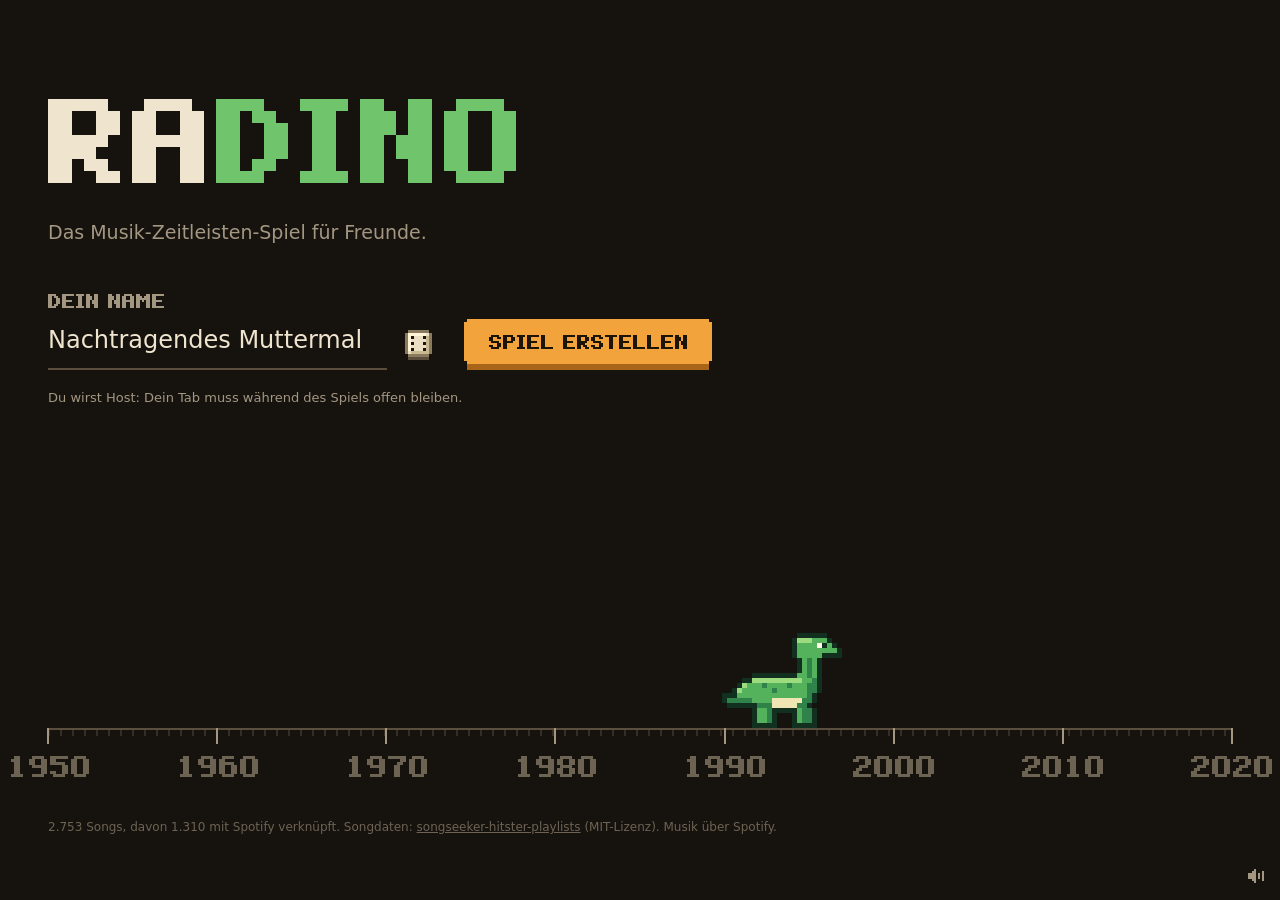
<file: index.html>
<!doctype html>
<html lang="de">
  <head>
    <meta charset="utf-8" />
    <meta name="robots" content="noindex, nofollow" />
    <meta name="viewport" content="width=device-width, initial-scale=1" />
    <meta
      http-equiv="Content-Security-Policy"
      content="default-src 'self'; script-src 'self' https://sdk.scdn.co; frame-src https://sdk.scdn.co; connect-src 'self' https://accounts.spotify.com https://api.spotify.com wss://broker.hivemq.com:8884 wss://broker.emqx.io:8084; img-src 'self' data: https://i.scdn.co; style-src 'self'; media-src 'self'; object-src 'none'; base-uri 'none'; form-action 'none'"
    />
    <meta name="referrer" content="no-referrer" />
    <title>RaDino</title>
    <link rel="stylesheet" href="src/ui/ui.css" />
    <script type="module" src="src/main.js"></script>
  </head>
  <body>
    <div id="app"><p class="boot">RaDino wird geladen …</p></div>
    <noscript>RaDino braucht JavaScript.</noscript>
  </body>
</html>
</file>
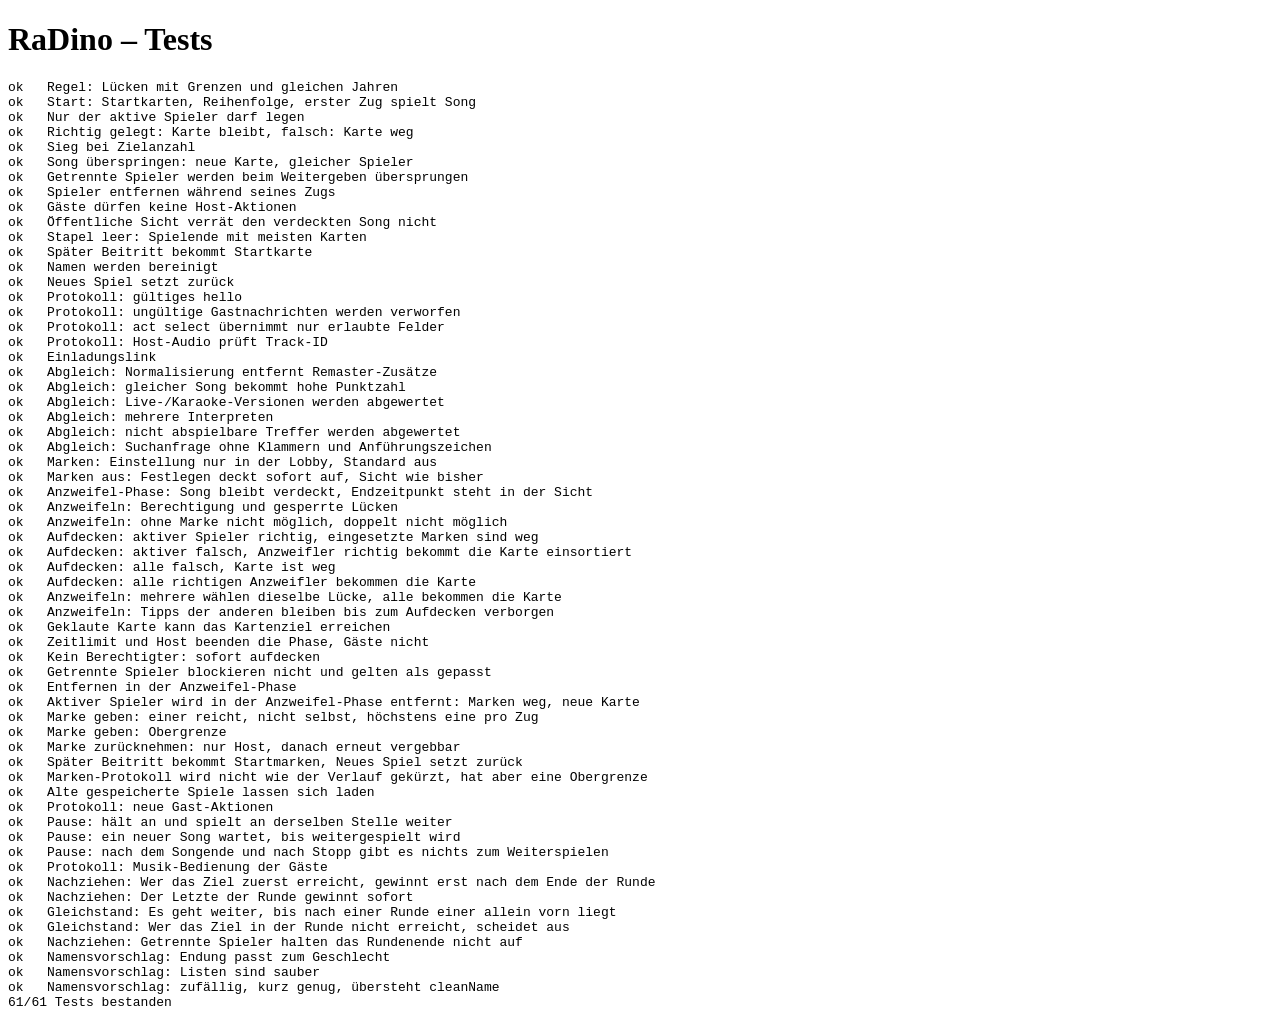
<file: tests/index.html>
<!doctype html>
<html lang="de">
  <head>
    <meta charset="utf-8" />
    <meta name="robots" content="noindex, nofollow" />
    <title>RaDino – Tests</title>
    <meta http-equiv="Content-Security-Policy" content="default-src 'self'; style-src 'self'; script-src 'self'" />
    <script type="module" src="run-browser.js"></script>
  </head>
  <body>
    <h1>RaDino – Tests</h1>
    <pre id="out">läuft …</pre>
  </body>
</html>
</file>
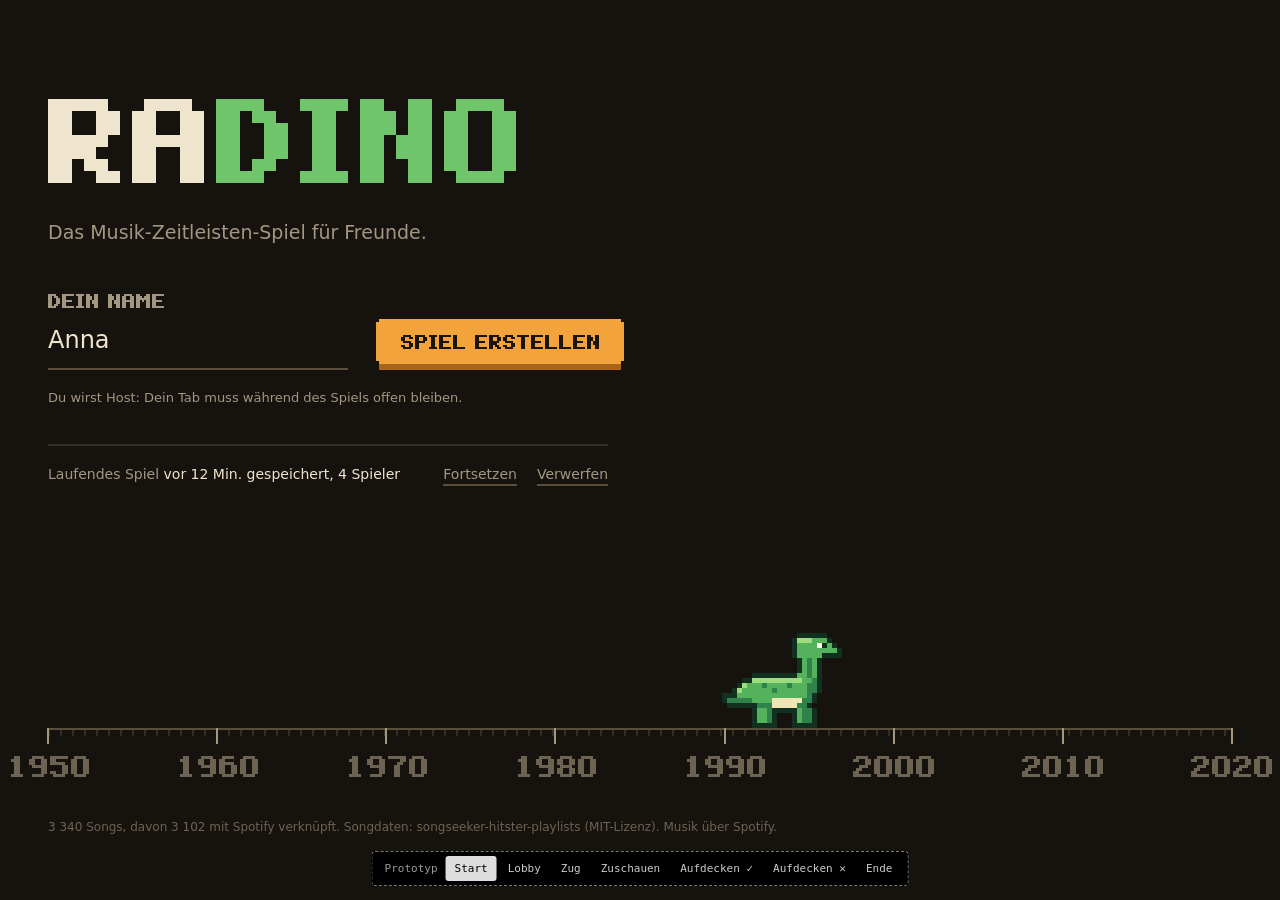
<file: design/prototyp/index.html>
<!doctype html>
<html lang="de">
  <head>
    <meta charset="utf-8" />
    <meta name="robots" content="noindex, nofollow" />
    <meta name="viewport" content="width=device-width, initial-scale=1" />
    <title>RaDino – Designprototyp</title>
    <link rel="stylesheet" href="stil.css" />
    <script type="module" src="prototyp.js"></script>
  </head>
  <body>
    <div id="app"></div>
    <nav id="proto" aria-label="Prototyp-Steuerung"></nav>
  </body>
</html>
</file>
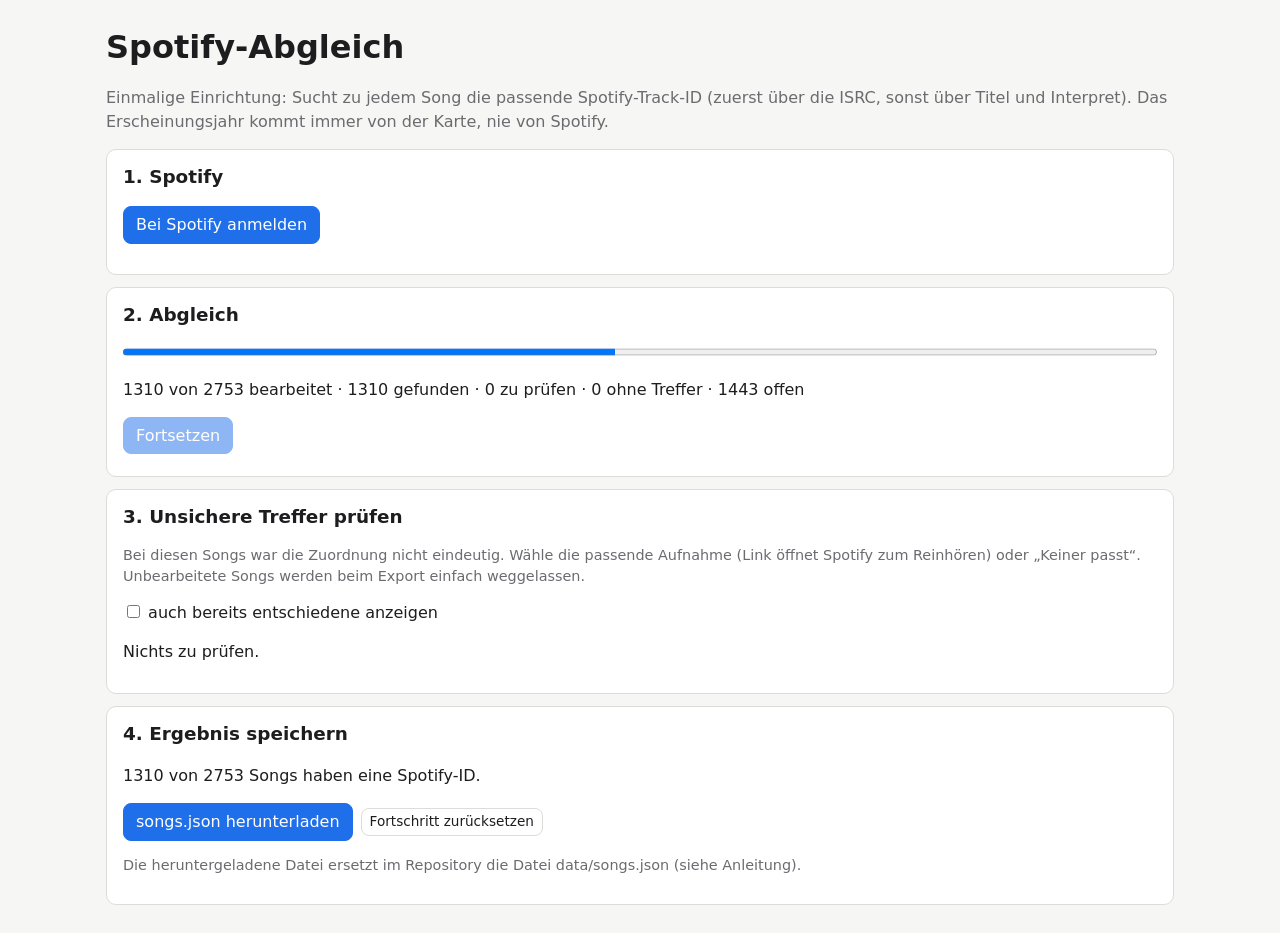
<file: tools/abgleich.html>
<!doctype html>
<html lang="de">
  <head>
    <meta charset="utf-8" />
    <meta name="robots" content="noindex, nofollow" />
    <meta name="viewport" content="width=device-width, initial-scale=1" />
    <meta
      http-equiv="Content-Security-Policy"
      content="default-src 'self'; script-src 'self'; connect-src 'self' https://accounts.spotify.com https://api.spotify.com; img-src 'self' data: https://i.scdn.co; style-src 'self'; object-src 'none'; base-uri 'none'; form-action 'none'"
    />
    <meta name="referrer" content="no-referrer" />
    <title>RaDino – Spotify-Abgleich</title>
    <link rel="stylesheet" href="werkzeug.css" />
    <link rel="stylesheet" href="abgleich.css" />
    <script type="module" src="abgleich.js"></script>
  </head>
  <body>
    <main class="page wide">
      <h1>Spotify-Abgleich</h1>
      <p class="sub">
        Einmalige Einrichtung: Sucht zu jedem Song die passende Spotify-Track-ID (zuerst über die ISRC, sonst über
        Titel und Interpret). Das Erscheinungsjahr kommt immer von der Karte, nie von Spotify.
      </p>
      <section class="box" id="login"><p class="muted" id="loading">Lade Songliste …</p></section>
      <section class="box" id="run"></section>
      <section class="box" id="review"></section>
      <section class="box" id="export"></section>
    </main>
  </body>
</html>
</file>
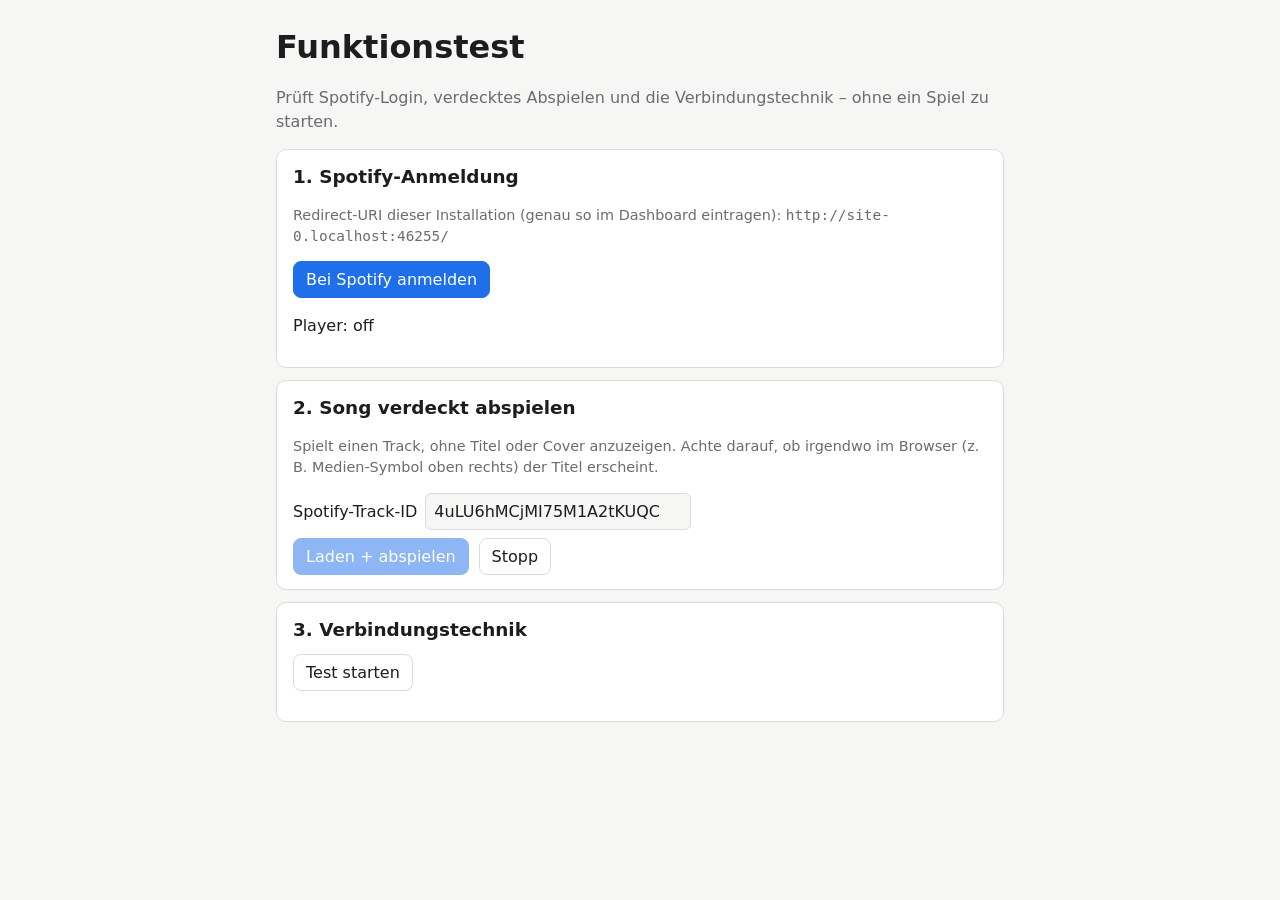
<file: tools/test.html>
<!doctype html>
<html lang="de">
  <head>
    <meta charset="utf-8" />
    <meta name="robots" content="noindex, nofollow" />
    <meta name="viewport" content="width=device-width, initial-scale=1" />
    <meta
      http-equiv="Content-Security-Policy"
      content="default-src 'self'; script-src 'self' https://sdk.scdn.co; frame-src https://sdk.scdn.co; connect-src 'self' https://accounts.spotify.com https://api.spotify.com wss://broker.hivemq.com:8884 wss://broker.emqx.io:8084; img-src 'self' data:; style-src 'self'; object-src 'none'; base-uri 'none'; form-action 'none'"
    />
    <meta name="referrer" content="no-referrer" />
    <title>RaDino – Funktionstest</title>
    <link rel="stylesheet" href="werkzeug.css" />
    <script type="module" src="test.js"></script>
  </head>
  <body>
    <main class="page">
      <h1>Funktionstest</h1>
      <p class="sub">Prüft Spotify-Login, verdecktes Abspielen und die Verbindungstechnik – ohne ein Spiel zu starten.</p>
      <section class="box" id="spotify"></section>
      <section class="box" id="play"></section>
      <section class="box" id="net"></section>
    </main>
  </body>
</html>
</file>
<file: src/ui/ui.css>
/* Oberfläche von RaDino.
   Idee: Die Zeitleiste ist eine Radioskala, an der die Songs als Karten hängen.
   Jahreszahlen, Überschriften und das Maskottchen sind Pixelgrafik (pixel.js),
   Fließtext bleibt eine ruhige Systemschrift, damit Songtitel gut lesbar sind.
   Keine externen Schriften oder Bilder (siehe Content-Security-Policy in index.html). */

:root {
  --grund: #16120e;
  --flaeche: #1e1913;
  --flaeche-2: #28211a;
  --linie: #362e24;
  --linie-stark: #5b4e3d;
  --schrift: #efe5cf;
  --leise: #a39782;
  --ganz-leise: #6d6353;
  --zahl: #f5e8c4;
  --leucht: #f2a33c;
  --leucht-hell: #f7b65c;
  --leucht-dunkel: #a8651a;
  --leucht-tinte: #1c1407;
  --gut: #6fc46c;
  --gut-dunkel: #2f8249;
  --falsch: #ea6650;
  --papier: #eadfc4;
  --tinte: #1d150b;
  --tinte-leise: #6b5c45;

  --f-text: 'Avenir Next', 'Segoe UI', system-ui, -apple-system, sans-serif;
  --weich: cubic-bezier(0.3, 0.7, 0.2, 1);
  /* Abgestufte Ecken für Karten (zwei Stufen zu je 3 Pixeln) */
  --ecken: polygon(
    6px 0, calc(100% - 6px) 0, calc(100% - 6px) 3px, calc(100% - 3px) 3px, calc(100% - 3px) 6px, 100% 6px,
    100% calc(100% - 6px), calc(100% - 3px) calc(100% - 6px), calc(100% - 3px) calc(100% - 3px), calc(100% - 6px) calc(100% - 3px), calc(100% - 6px) 100%,
    6px 100%, 6px calc(100% - 3px), 3px calc(100% - 3px), 3px calc(100% - 6px), 0 calc(100% - 6px),
    0 6px, 3px 6px, 3px 3px, 6px 3px
  );
  color-scheme: dark;
}

* { box-sizing: border-box; }
html { background: var(--grund); }
body {
  margin: 0;
  min-width: 1040px;
  color: var(--schrift);
  font: 15px/1.5 var(--f-text);
  -webkit-font-smoothing: antialiased;
}
button, input { font: inherit; color: inherit; }
h1, h2, p, ol, ul { margin: 0; padding: 0; font: inherit; }
ol, ul { list-style: none; }
:focus-visible { outline: 2px solid var(--schrift); outline-offset: 4px; }

/* ── Pixelgrafik ───────────────────────────────────────────────────────────── */

.px, .sprite, .symbol {
  display: block;
  flex: none;
  width: calc(var(--p, 2px) * var(--cols));
  height: calc(var(--p, 2px) * var(--rows));
  shape-rendering: crispEdges;
}
.px, .symbol { fill: currentColor; }
.pz { display: flex; flex-wrap: wrap; align-items: flex-end; gap: calc(var(--p, 2px) * 3) calc(var(--p, 2px) * 4); }

/* ── Bausteine ─────────────────────────────────────────────────────────────── */

/* Kanten mit Stufe: vier Schatten ergeben eine Fläche mit ausgesparten Ecken. */
.knopf {
  --rand: var(--linie-stark);
  --s: 2px;
  appearance: none;
  border: 0;
  margin: var(--s);
  padding: 8px 14px;
  background: var(--grund);
  font-weight: 500;
  cursor: pointer;
  box-shadow: calc(var(--s) * -1) 0 0 var(--rand), var(--s) 0 0 var(--rand), 0 calc(var(--s) * -1) 0 var(--rand), 0 var(--s) 0 var(--rand);
}
.knopf:hover:not(:disabled) { --rand: var(--schrift); }
.knopf:disabled { opacity: 0.35; cursor: default; }
.knopf.haupt {
  --rand: var(--leucht);
  --p: 2px;
  background: var(--leucht);
  color: var(--leucht-tinte);
  padding: 13px 22px 12px;
  margin: 3px 3px 9px;
  box-shadow: -3px 0 0 var(--rand), 3px 0 0 var(--rand), 0 -3px 0 var(--rand), 0 3px 0 var(--rand), 0 9px 0 var(--leucht-dunkel);
  transition: transform 0.06s steps(2), box-shadow 0.06s steps(2);
}
.knopf.haupt:hover:not(:disabled) { --rand: var(--leucht-hell); background: var(--leucht-hell); }
.knopf.haupt:active:not(:disabled) {
  transform: translateY(4px);
  box-shadow: -3px 0 0 var(--rand), 3px 0 0 var(--rand), 0 -3px 0 var(--rand), 0 3px 0 var(--rand), 0 5px 0 var(--leucht-dunkel);
}

.textknopf {
  background: none;
  border: 0;
  padding: 0;
  color: var(--leise);
  cursor: pointer;
  text-decoration: underline;
  text-decoration-color: var(--linie-stark);
  text-decoration-thickness: 2px;
  text-underline-offset: 5px;
}
.textknopf:hover { color: var(--schrift); text-decoration-color: var(--schrift); }

.etikett { display: block; --p: 2px; color: var(--leise); }
.leise { color: var(--leise); }

.wortmarke { display: inline-flex; align-items: flex-end; gap: var(--p); --p: 3px; }
.wortmarke .ra { color: var(--schrift); }
.wortmarke .dn { color: var(--gut); }
.lockup { display: inline-flex; align-items: flex-end; gap: 12px; }
.lockup .dino { --p: 2px; }

.punkt-status { display: inline-flex; align-items: center; gap: 9px; font-size: 13px; color: var(--leise); }
.punkt-status::before { content: ''; width: 6px; height: 6px; background: var(--gut); }
.punkt-status.aus::before { background: var(--ganz-leise); }
.punkt-status.warn::before { background: var(--leucht); }
.punkt-status.fehler::before { background: var(--falsch); }
.punkt-status.fehler { color: var(--falsch); }

/* ── Seitenrahmen ──────────────────────────────────────────────────────────── */

.seite { max-width: 1320px; margin: 0 auto; padding: 0 48px 96px; }
/* Im Spiel wächst die Seite mit der längsten Zeitleiste (ui.js setzt die Breite). */
.seite.spiel { transition: max-width 0.5s var(--weich); }
.boot { padding: 48px; color: var(--leise); }
[hidden] { display: none !important; }
.kopf {
  display: flex;
  align-items: center;
  gap: 28px;
  height: 64px;
  border-bottom: 2px solid var(--linie);
}
.kopf .lockup { margin-right: auto; }
.kopf .lage { font-size: 13px; color: var(--leise); white-space: pre; }
.kopf .lage.hell { color: var(--leucht); } /* Kartenziel erreicht: letzte Runde oder Gleichstand */

/* ── Start ─────────────────────────────────────────────────────────────────── */

.start { min-height: 100vh; display: flex; flex-direction: column; padding-bottom: 64px; }
/* So breit, dass auch der längste Namensvorschlag (namen.js) ganz ins Feld passt */
.start-inhalt { margin-top: 11vh; max-width: 664px; }
.start .wortmarke { --p: 12px; }
.start .unterzeile { margin-top: 28px; font-size: 19px; color: var(--leise); }
.start-form { margin-top: 48px; display: flex; align-items: flex-end; gap: 28px; }
.feld { display: flex; flex-direction: column; gap: 10px; flex: 1; }
.feld input {
  background: transparent;
  border: 0;
  border-bottom: 2px solid var(--linie-stark);
  padding: 4px 0 10px;
  font-size: 24px;
  font-weight: 500;
  border-radius: 0;
}
.feld input::placeholder { color: var(--ganz-leise); }
/* Name und Würfel für einen neuen Vorschlag */
.name-zeile { display: flex; align-items: flex-end; gap: 14px; }
.name-zeile input { flex: 1; min-width: 0; }
.wuerfel-knopf { appearance: none; border: 0; background: none; padding: 4px; margin: 0 0 6px; cursor: pointer; --p: 3px; }
.wuerfel-knopf .wuerfel { transition: translate 0.08s steps(2); }
.wuerfel-knopf:hover .wuerfel { translate: 0 -3px; }
.wuerfel-knopf:active .wuerfel { translate: 0 0; }
/* gewürfelt: ein Hüpfer mit Vierteldrehungen, in ganzen Pixelschritten */
.wuerfel-knopf.rollt .wuerfel { animation: rollen 0.36s steps(1); }
@keyframes rollen {
  0% { rotate: 0deg; translate: 0 0; }
  20% { rotate: 90deg; translate: 0 -9px; }
  45% { rotate: 180deg; translate: 0 -12px; }
  70% { rotate: 270deg; translate: 0 -6px; }
  100% { rotate: 360deg; translate: 0 0; }
}
.feld input:focus { outline: none; border-bottom-color: var(--schrift); }
.start .hinweis { margin-top: 18px; font-size: 13px; color: var(--leise); }
.gespeichert {
  margin-top: 36px;
  padding-top: 18px;
  border-top: 2px solid var(--linie);
  display: flex;
  align-items: baseline;
  gap: 20px;
  font-size: 14px;
}
.gespeichert p { margin-right: auto; }

.dekoskala { position: relative; margin-top: auto; height: 178px; }
.dekoskala .strich-linie { position: absolute; left: 0; right: 0; top: 108px; height: 2px; background: var(--linie-stark); }
.dekoskala .strich-linie::after {
  content: '';
  position: absolute;
  left: 0; right: 0; top: 2px; height: 6px;
  background: repeating-linear-gradient(to right, var(--linie) 0 2px, transparent 2px 12px);
}
.dekoskala ol { position: absolute; left: 0; right: 0; top: 108px; display: flex; justify-content: space-between; }
.dekoskala li { position: relative; width: 0; display: flex; justify-content: center; padding-top: 28px; color: var(--ganz-leise); --p: 3px; }
.dekoskala li::before { content: ''; position: absolute; top: 0; left: -1px; width: 2px; height: 16px; background: var(--leise); }
.laeufer { position: absolute; left: 0; top: 13px; --p: 5px; }
.laeufer .dino { margin-left: -60px; }
.laeufer.links .dino { transform: scaleX(-1); }
.fuss { margin-top: 20px; font-size: 12px; color: var(--ganz-leise); }
.fuss a { color: inherit; }

/* ── Lobby ─────────────────────────────────────────────────────────────────── */

.ansage { display: flex; align-items: flex-end; gap: 40px; padding-top: 28px; }
.ansage h1 { --p: 6px; color: var(--schrift); }
.ansage h1.gut { color: var(--gut); }
.ansage h1.falsch { color: var(--falsch); }
/* Ersatz, wenn ein Name Zeichen enthält, die die Pixelschrift nicht kennt */
.ansage h1.klar { font-size: 40px; font-weight: 800; line-height: 1.05; letter-spacing: 0.01em; text-transform: uppercase; overflow-wrap: anywhere; }
.ansage .unter { margin-top: 14px; color: var(--leise); }
.ansage .links { margin-right: auto; min-width: 0; }

.lobby-raster { display: grid; grid-template-columns: minmax(0, 6fr) minmax(0, 5fr); gap: 72px; margin-top: 40px; }
.block + .block { margin-top: 40px; }
.block > h2 { padding-bottom: 12px; border-bottom: 2px solid var(--linie-stark); }
.block > p { margin-top: 14px; }

.linkzeile { display: flex; align-items: center; gap: 12px; margin-top: 16px; }
.linkfeld {
  flex: 1; min-width: 0;
  background: var(--flaeche);
  border: 2px solid var(--linie);
  border-radius: 0;
  padding: 8px 12px;
  font-size: 14px;
  color: var(--leise);
}
.klein { font-size: 13px; color: var(--leise); }

.spieler li { display: flex; align-items: center; gap: 12px; padding: 13px 0; border-bottom: 2px solid var(--linie); }
.spieler .name { font-weight: 600; font-size: 16px; }
.spieler .punkt-status { margin-left: auto; }
.spieler .getrennt .name { color: var(--leise); }
.marke { font-size: 11px; font-weight: 600; letter-spacing: 0.09em; text-transform: uppercase; color: var(--leise); }

.zeile { display: flex; align-items: center; justify-content: space-between; gap: 24px; min-height: 58px; padding: 10px 0; border-bottom: 2px solid var(--linie); }

.wahl { display: flex; gap: 14px; padding: 14px 0; border-bottom: 2px solid var(--linie); cursor: pointer; }
.wahl input { position: absolute; opacity: 0; pointer-events: none; }
.wahl .knopfpunkt { flex: none; width: 16px; height: 16px; margin-top: 3px; border: 2px solid var(--linie-stark); display: grid; place-items: center; }
.wahl .knopfpunkt::after { content: ''; width: 6px; height: 6px; background: var(--schrift); opacity: 0; }
.wahl input:checked + .knopfpunkt { border-color: var(--schrift); }
.wahl input:checked + .knopfpunkt::after { opacity: 1; }
.wahl input:focus-visible + .knopfpunkt { outline: 2px solid var(--schrift); outline-offset: 3px; }
.wahl b { display: block; font-weight: 600; }
.wahl span.text { color: var(--leise); font-size: 13px; }
.wahl:hover .knopfpunkt { border-color: var(--schrift); }

.zaehlwerk { display: flex; align-items: center; gap: 6px; }
.zaehlwerk output { min-width: 64px; display: flex; justify-content: center; color: var(--zahl); --p: 3px; }
.zaehlwerk button { width: 30px; height: 30px; border: 2px solid var(--linie-stark); background: none; cursor: pointer; font-size: 17px; line-height: 1; }
.zaehlwerk button:hover { border-color: var(--schrift); }

.segmente { display: flex; gap: 22px; }
.segmente button { background: none; border: 0; padding: 4px 0; cursor: pointer; color: var(--leise); border-bottom: 2px solid transparent; }
.segmente button:hover { color: var(--schrift); }
.segmente button[aria-pressed='true'] { color: var(--schrift); border-bottom-color: var(--schrift); }

.editionen { display: grid; grid-template-columns: 1fr 1fr; column-gap: 32px; margin-top: 4px; }
.haken { display: flex; align-items: center; gap: 12px; padding: 10px 0; border-bottom: 2px solid var(--linie); cursor: pointer; font-size: 14px; }
.haken input { position: absolute; opacity: 0; pointer-events: none; }
.haken .kasten { flex: none; width: 18px; height: 18px; border: 2px solid var(--linie-stark); display: grid; place-items: center; color: var(--grund); --p: 1.5px; }
.haken .kasten .symbol { opacity: 0; }
.haken input:checked + .kasten { background: var(--schrift); border-color: var(--schrift); }
.haken input:checked + .kasten .symbol { opacity: 1; }
.haken input:focus-visible + .kasten { outline: 2px solid var(--schrift); outline-offset: 3px; }
.haken:hover .kasten { border-color: var(--schrift); }
.haken .anzahl { margin-left: auto; color: var(--ganz-leise); font-size: 13px; font-variant-numeric: tabular-nums; }
.haken input:not(:checked) ~ .ename { color: var(--leise); }

.startleiste { display: flex; align-items: center; gap: 24px; margin-top: 48px; padding-top: 24px; border-top: 2px solid var(--linie-stark); }

/* ── Spiel ─────────────────────────────────────────────────────────────────── */

.ton { display: flex; align-items: center; gap: 18px; padding-bottom: 2px; font-size: 13px; color: var(--leise); }
.pegel { display: inline-flex; align-items: flex-end; gap: 2px; height: 14px; margin-right: 10px; }
.pegel i { width: 4px; height: 100%; background: var(--leucht); transform-origin: bottom; animation: pegel 0.8s steps(4) infinite alternate; }
.pegel i:nth-child(1) { animation-delay: -0.2s; animation-duration: 0.7s; }
.pegel i:nth-child(2) { animation-delay: -0.7s; animation-duration: 1s; }
.pegel i:nth-child(3) { animation-delay: -0.4s; animation-duration: 0.6s; }
.pegel i:nth-child(4) { animation-delay: -0.9s; animation-duration: 0.9s; }
.ton.still .pegel i { animation: none; background: var(--ganz-leise); transform: scaleY(0.15); }
@keyframes pegel { from { transform: scaleY(0.15); } to { transform: scaleY(1); } }
.ton-status { display: inline-flex; align-items: center; min-width: 104px; }

input[type='range'] { -webkit-appearance: none; appearance: none; width: 110px; height: 22px; background: transparent; cursor: pointer; }
input[type='range']::-webkit-slider-runnable-track { height: 2px; background: var(--linie-stark); }
input[type='range']::-webkit-slider-thumb { -webkit-appearance: none; width: 8px; height: 16px; margin-top: -7px; background: var(--schrift); }
.lautstaerke { display: inline-flex; align-items: center; gap: 10px; }

/* Die Skala. Maße (--kopf, --kw, --kh, --kp) setzt skala.js passend zur Breite. */
.skala-rahmen { margin-top: 4px; overflow-x: auto; overflow-y: hidden; }
.skala {
  position: relative;
  transition: height 0.5s var(--weich);
  user-select: none;
  -webkit-user-select: none;
}
.skala-linie { position: absolute; left: 0; right: 0; top: var(--kopf); height: 2px; background: var(--linie-stark); transition: top 0.5s var(--weich); }
/* Spielende: Der Dino hüpft auf der Skala über den Siegkarten. */
.skala-dino { position: absolute; left: 0; top: calc(var(--kopf) - 57px); --p: 3px; opacity: 0; transition: top 0.5s var(--weich), opacity 0.2s; }
.skala-dino.da { opacity: 1; transition-delay: 0s, 0.45s; }
.skala-dino.da .dino { animation: huepf 0.7s steps(2) infinite; }
.skala-linie::after {
  content: '';
  position: absolute; left: 0; right: 0; top: 2px; height: 6px;
  background: repeating-linear-gradient(to right, var(--linie) 0 2px, transparent 2px 12px);
}
.skala-karten { position: absolute; inset: 0; }

/* Eine Songkarte: quadratisch und einfarbig (--farbe setzt skala.js).
   Aufbau von unten nach oben: Schatten, Ring (nur bei richtig/falsch), Kartenkante,
   Fläche mit Lichtkante, Innenrahmen und gestanztem Loch. */
.karte {
  --p: var(--kp);
  --hell: color-mix(in srgb, var(--farbe, var(--papier)) 70%, #fff);
  --dunkel: color-mix(in srgb, var(--farbe, var(--papier)) 78%, #000);
  --kante: color-mix(in srgb, var(--farbe, var(--papier)) 52%, #000);
  position: absolute; left: 0; top: calc(var(--kopf) + 17px);
  width: var(--kw); height: var(--kh);
}
.k-schatten, .k-ring, .k-kante, .k-flaeche { position: absolute; inset: 0; clip-path: var(--ecken); }
.k-schatten { transform: translateY(10px); background: rgba(0, 0, 0, 0.5); }
.k-ring { inset: -4px -4px -9px; display: none; }
.k-kante { transform: translateY(5px); background: var(--kante); }
.k-flaeche {
  display: flex; flex-direction: column; align-items: center; justify-content: center;
  gap: calc(var(--kp) * 2);
  padding: 17px 10px 9px;
  background: var(--farbe, var(--papier));
  color: var(--tinte);
  box-shadow: inset 3px 3px 0 var(--hell), inset -3px -3px 0 var(--dunkel);
}
/* Innenrahmen wie bei einer gedruckten Karte */
.k-flaeche::before { content: ''; position: absolute; inset: 5px; border: 2px solid var(--dunkel); pointer-events: none; }
/* Das Loch, durch das die Karte an der Skala hängt */
.k-loch {
  position: absolute; left: 50%; top: 4px; width: 8px; height: 8px; margin-left: -4px;
  background: var(--grund);
  box-shadow: 0 0 0 2px var(--kante);
}
.station { transform-origin: 0 0; transition: transform 0.34s var(--weich), opacity 0.4s, top 0.5s var(--weich); }
.station.kommt { opacity: 0; }
.station.landet { transition: transform 0.36s cubic-bezier(0.35, 1.5, 0.6, 1); z-index: 2; }
.station::after { content: ''; position: absolute; left: 50%; top: -17px; width: 2px; height: 26px; margin-left: -1px; background: var(--schrift); }
.k-jahr { flex: none; display: grid; place-items: center; }
.k-text { width: 100%; text-align: center; font-size: var(--kt, 12px); line-height: 1.25; }
.k-kuenstler { display: block; font-weight: 700; white-space: nowrap; overflow: hidden; text-overflow: ellipsis; }
.k-titel { display: -webkit-box; -webkit-box-orient: vertical; -webkit-line-clamp: 2; overflow: hidden; color: rgba(29, 21, 11, 0.72); }
/* Eckmarke: Haken an der neu gewonnenen Karte, Kreuz an der verlorenen. */
.k-marke {
  position: absolute; right: -11px; top: -11px; width: 26px; height: 26px;
  display: none; place-items: center;
  color: var(--grund); box-shadow: 0 0 0 3px var(--grund);
  --p: 2px;
}
.karte.neu .k-ring { display: block; background: var(--gut); }
.karte.neu::after { background: var(--gut); }
.karte.neu .k-marke.gut { display: grid; background: var(--gut); }

/* Nach einem Fehlgriff: Hier hätte die Karte hingehört. */
.geisterkarte {
  position: absolute; left: 0; top: calc(var(--kopf) + 17px);
  width: var(--kw); height: var(--kh);
  display: none; flex-direction: column; align-items: center; justify-content: center;
  gap: calc(var(--kp) * 2.5);
  padding: var(--kp) 8px 0;
  outline: 3px dashed var(--gut);
  background: rgba(111, 196, 108, 0.14);
  color: var(--gut);
  text-align: center; font-size: var(--kt, 12px); font-weight: 700; line-height: 1.25;
  --p: var(--kp);
  transition: transform 0.34s var(--weich);
}
.geisterkarte::before { content: ''; position: absolute; left: 50%; top: -17px; width: 2px; height: 14px; margin-left: -1px; background: var(--gut); }
.geisterkarte { outline-offset: 1px; }
.geisterkarte.da { display: flex; animation: aufblinken 0.44s steps(1) 0.3s 3 backwards; }
@keyframes aufblinken { 0% { opacity: 0; } 50% { opacity: 1; } }

/* Viele Karten: Die Karten der Zeitleiste werden schmal und zeigen nur noch das Jahr
   (Form 'schmal'), bei sehr vielen steht es in zwei Zeilen (Form 'eng'). skala.js setzt
   die Form. Die Karte im Spiel (.kachel) behält immer ihre volle Größe. */
.skala .geteilt { display: none; }
.skala:not([data-form='voll']) .station .k-text,
.skala:not([data-form='voll']) .geisterkarte > span:not(.g-jahr) { display: none; }
.skala:not([data-form='voll']) .station .k-flaeche { padding: 13px 0 4px; box-shadow: inset 2px 2px 0 var(--hell), inset -2px -2px 0 var(--dunkel); }
.skala:not([data-form='voll']) .station .k-flaeche::before { display: none; }
.skala:not([data-form='voll']) .station .k-loch { top: 4px; width: 6px; height: 6px; margin-left: -3px; }
.skala:not([data-form='voll']) .station .k-schatten { transform: translateY(7px); }
.skala:not([data-form='voll']) .station .k-kante { transform: translateY(4px); }
.skala:not([data-form='voll']) .station .k-ring { inset: -3px -3px -7px; }
.skala:not([data-form='voll']) .geisterkarte { padding: 0; outline-width: 2px; outline-offset: 0; }
.skala[data-form='eng'] .ganz { display: none; }
.skala[data-form='eng'] .geteilt { display: grid; justify-items: center; gap: calc(var(--kp) * 2); }

.skala-treffer button { position: absolute; top: 0; height: 100%; background: none; border: 0; padding: 0; cursor: pointer; outline: none; }
.geist {
  position: absolute; left: -1px; top: calc(var(--kopf) - 18px); bottom: 16px; width: 2px;
  background: var(--leucht); opacity: 0; pointer-events: none;
}
.geist.da { opacity: 0.5; }

.zeiger {
  position: absolute; top: 0; left: 0; width: 0; height: 100%;
  z-index: 3; pointer-events: none;
  transition: transform 0.34s var(--weich);
}
.zeiger.zieht, .zeiger.sofort, .zeiger.sofort * { transition: none !important; }
.zeiger.weg { visibility: hidden; }
.nadel {
  position: absolute; left: -2px; width: 4px;
  top: calc(var(--kopf) - 22px); bottom: 16px;
  background: var(--leucht);
  transform-origin: top;
  transition: transform 0.24s var(--weich);
}
.zeiger.geparkt .nadel { transform: scaleY(0); }

/* Die Karte im Spiel: erst verdeckt (Rückseite), nach dem Festlegen umgedreht. */
.kachel {
  top: auto; bottom: calc(100% - var(--kopf) + 25px);
  transform: translateX(calc(-50% + var(--schub, 0px)));
  transition: scale 0.14s steps(3), rotate 0.3s var(--weich), transform 0.34s var(--weich);
}
.kachel.dreht { scale: 0 1; }
.zeiger.greifbar .kachel { pointer-events: auto; cursor: grab; touch-action: none; }
.zeiger.zieht .kachel { cursor: grabbing; }
.kachel.rueck { --farbe: var(--leucht) !important; }
.kachel.rueck .k-flaeche {
  background-image: conic-gradient(rgba(0, 0, 0, 0.1) 25%, transparent 0 50%, rgba(0, 0, 0, 0.1) 0 75%, transparent 0);
  background-size: 6px 6px;
  color: var(--leucht-tinte);
}
.k-rueck {
  display: flex; flex-direction: column; align-items: center; justify-content: center; gap: calc(var(--rp) * 3);
  padding: calc(var(--rp) * 3) calc(var(--rp) * 4);
  background: var(--leucht);
  box-shadow: 0 0 0 2px var(--dunkel);
  --p: var(--rp);
}
.kachel.rueck .k-vorn { display: none; }
.kachel:not(.rueck) .k-rueck { display: none; }
.k-vorn { display: contents; }
.zaehler { display: flex; gap: var(--kp); }
.ziffer { display: block; width: calc(var(--kp) * 6); height: calc(var(--kp) * 7); overflow: hidden; }
.rolle { display: block; transition: transform 0.8s; }
.rolle .px { margin-bottom: calc(var(--kp) * 2); }
.kachel.falsch { rotate: 4deg; }
.kachel.falsch .k-ring { display: block; background: var(--falsch); }
.kachel.falsch .k-marke.schlecht { display: grid; background: var(--falsch); }
.zeiger.falsch .nadel { background: var(--falsch); }

.funken { position: absolute; left: 0; top: 0; width: 0; height: 0; z-index: 4; pointer-events: none; }
.funken i { position: absolute; left: -3px; top: -3px; width: 6px; height: 6px; background: var(--gut); animation: funke 0.5s steps(5) forwards; }
.funken i:nth-child(odd) { background: var(--zahl); }
@keyframes funke { to { transform: translate(var(--dx), var(--dy)); opacity: 0; } }

.aktion { display: flex; align-items: center; gap: 24px; min-height: 62px; margin-top: 4px; }
.aktion .wo { color: var(--leise); }
.aktion .wo b { color: var(--schrift); font-weight: 600; }
.aktion .rechts { margin-left: auto; display: flex; gap: 24px; }

.unten { display: grid; grid-template-columns: minmax(0, 1fr) 280px; gap: 56px; margin-top: 52px; }
.unten h2 { padding-bottom: 12px; border-bottom: 2px solid var(--linie-stark); }

.reihe { display: grid; grid-template-columns: 150px 60px minmax(0, 1fr) auto; align-items: center; gap: 12px; padding: 14px 0 12px; border-bottom: 2px solid var(--linie); }
.reihe .wer { position: relative; padding-left: 18px; display: flex; align-items: baseline; gap: 10px; min-width: 0; }
.reihe .name { font-weight: 600; font-size: 15px; white-space: nowrap; overflow: hidden; text-overflow: ellipsis; }
.reihe.dran .wer::before { content: ''; position: absolute; left: 0; top: 50%; width: 8px; height: 8px; margin-top: -4px; background: var(--leucht); }
.reihe.getrennt .name { color: var(--leise); }
.stand { color: var(--schrift); --p: 2px; }
.mini { display: flex; flex-wrap: wrap; row-gap: 8px; }
.mini li { position: relative; flex: 0 1 66px; min-width: 0; height: 32px; padding-top: 14px; border-top: 2px solid var(--linie-stark); color: var(--zahl); display: flex; justify-content: center; --p: 2px; }
.mini li::before { content: ''; position: absolute; left: 50%; top: 0; width: 2px; height: 6px; margin-left: -1px; background: var(--schrift); }
.mini li.leer { border-top-color: var(--linie); }
.mini li.leer::before { background: var(--linie-stark); height: 4px; }
.reihe.getrennt .mini li { color: var(--leise); }

.verlauf li { display: grid; grid-template-columns: 16px 1fr; gap: 12px; padding: 11px 0; border-bottom: 2px solid var(--linie); font-size: 13px; line-height: 1.35; --p: 2px; }
.verlauf .symbol { margin-top: 3px; }
.verlauf .ok .symbol { color: var(--gut); }
.verlauf .nein .symbol { color: var(--falsch); }
.verlauf .wer { color: var(--leise); }

.hostleiste { display: flex; align-items: center; gap: 28px; margin-top: 36px; font-size: 13px; }

/* ── Spielende ─────────────────────────────────────────────────────────────── */

.ende .ansage h1 { --p: 9px; }
.ende .ansage h1.klar { font-size: 60px; }
@keyframes huepf { 50% { transform: translateY(-10px); } }
.ende .skala-rahmen { margin-top: 20px; }

/* ── Meldungen, Rückfragen, Hinweise ───────────────────────────────────────── */

.meldungen:empty { display: none; }
.meldungen { display: flex; flex-direction: column; gap: 14px; margin-top: 20px; }
.melde {
  --rand: var(--linie-stark);
  display: flex; align-items: center; justify-content: space-between; gap: 24px; flex-wrap: wrap;
  margin: 3px; padding: 12px 16px;
  background: var(--flaeche);
  box-shadow: -3px 0 0 var(--rand), 3px 0 0 var(--rand), 0 -3px 0 var(--rand), 0 3px 0 var(--rand);
}
.melde.fehler { --rand: var(--falsch); }
.melde.warn { --rand: var(--leucht-dunkel); }
.melde p { max-width: 70ch; }
.melde .zeile { flex: 1 1 100%; border-bottom: 0; min-height: 0; padding: 0; }
.melde-aktionen { display: flex; gap: 12px; }
.fehlertext { color: var(--falsch); }
.start .meldungen { margin: 32px 0 -16px; }
.einladung { margin-top: 44px; margin-bottom: -28px; font-weight: 600; }

dialog.frage {
  --rand: var(--linie-stark);
  width: min(440px, calc(100vw - 48px));
  padding: 24px;
  border: 0;
  background: var(--flaeche-2);
  color: var(--schrift);
  box-shadow: -3px 0 0 var(--rand), 3px 0 0 var(--rand), 0 -3px 0 var(--rand), 0 3px 0 var(--rand), 0 12px 0 rgba(0, 0, 0, 0.5);
}
dialog.frage::backdrop { background: rgba(10, 8, 6, 0.72); }
dialog.frage p { font-size: 17px; font-weight: 600; }
dialog.frage .linkfeld { display: block; width: 100%; margin-top: 16px; }
.frage-knoepfe { display: flex; align-items: flex-start; justify-content: flex-end; gap: 16px; margin-top: 24px; }
.frage-knoepfe .knopf:not(.haupt) { margin-top: 5px; padding: 11px 16px; background: transparent; }

.hinweis-fenster {
  --rand: var(--gut);
  position: fixed; left: 50%; bottom: 28px; z-index: 40;
  transform: translate(-50%, 16px);
  padding: 10px 18px;
  background: var(--flaeche-2);
  box-shadow: -3px 0 0 var(--rand), 3px 0 0 var(--rand), 0 -3px 0 var(--rand), 0 3px 0 var(--rand), 0 9px 0 rgba(0, 0, 0, 0.5);
  font-weight: 600;
  opacity: 0; visibility: hidden; pointer-events: none;
  transition: opacity 0.15s, transform 0.15s steps(3), visibility 0s 0.15s;
}
.hinweis-fenster.da { opacity: 1; visibility: visible; transform: translate(-50%, 0); transition-delay: 0s; }

/* Einstellungen, die nur der Host ändern darf */
.wahl.fest, .haken.fest { cursor: default; }
.wahl.fest:hover input:not(:checked) + .knopfpunkt, .haken.fest:hover input:not(:checked) + .kasten { border-color: var(--linie-stark); }
.wahl.fest input:not(:checked) ~ span b { color: var(--leise); }
.haken.fest input:checked + .kasten { background: var(--leise); border-color: var(--leise); }
.zaehlwerk button:disabled, .segmente button:disabled { cursor: default; }
.zaehlwerk button:disabled { opacity: 0.35; }
.zaehlwerk button:disabled:hover { border-color: var(--linie-stark); }
.segmente button:disabled:hover { color: var(--leise); }
.segmente button[aria-pressed='true']:disabled:hover { color: var(--schrift); }

.marke.warn { color: var(--leucht); }
.marke.fehler { color: var(--falsch); }
.reihe .textknopf { font-size: 13px; opacity: 0; }
.reihe:hover .textknopf, .reihe .textknopf:focus-visible { opacity: 1; }
.ton-knoepfe { display: inline-flex; align-items: center; gap: 18px; }
.ton-knoepfe:empty { display: none; }

/* Textknopf mit Pixel-Symbol davor (Pause / Weiter) */
.textknopf.mit-symbol { display: inline-flex; align-items: center; gap: 8px; text-decoration: none; --p: 2px; }
.textknopf.mit-symbol span { text-decoration: underline; text-decoration-color: var(--linie-stark); text-decoration-thickness: 2px; text-underline-offset: 5px; }
.textknopf.mit-symbol:hover span { text-decoration-color: var(--schrift); }
.textknopf.mit-symbol.hell { color: var(--leucht); }
.textknopf.mit-symbol.hell span { text-decoration-color: var(--leucht-dunkel); }
.textknopf.mit-symbol.hell:hover { color: var(--leucht-hell); }
.textknopf.mit-symbol.hell:hover span { text-decoration-color: var(--leucht-hell); }
/* Lied im eigenen Spotify-Konto gespeichert */
.gemerkt { display: inline-flex; align-items: center; gap: 8px; white-space: nowrap; --p: 2px; }
.gemerkt.da { color: var(--schrift); }
.gemerkt.da .symbol { color: var(--gut); }
/* Für alle sichtbar: Die Musik ist angehalten. */
.pausiert { display: inline-flex; align-items: center; gap: 10px; color: var(--schrift); white-space: nowrap; --p: 2px; }
.pausiert .symbol { color: var(--leucht); }

/* Klänge der Oberfläche an/aus: klein in der Ecke */
.klang-schalter {
  position: fixed; right: 8px; bottom: 8px; z-index: 35; /* liegt im freien Seitenrand */
  width: 32px; height: 32px; display: grid; place-items: center;
  background: none; border: 0; padding: 0; cursor: pointer;
  color: var(--leise); --p: 2px;
}
.klang-schalter:hover { color: var(--schrift); }
.klang-schalter.aus { color: var(--ganz-leise); }
.klang-schalter.aus:hover { color: var(--leise); }


/* ── Regel „Marken“ ────────────────────────────────────────────────────────── */

/* Text mit einer Marke davor */
.mit-marke { display: inline-flex; align-items: center; gap: 9px; --p: 2px; }
.textknopf.mit-marke { text-decoration: none; }
.textknopf.mit-marke span { text-decoration: underline; text-decoration-color: var(--linie-stark); text-decoration-thickness: 2px; text-underline-offset: 5px; }
.textknopf.mit-marke:hover span { text-decoration-color: var(--schrift); }

/* Markenstand: fünf Plätze, die belegten sind gefüllt */
.markenstand { display: inline-flex; gap: 3px; color: var(--schrift); --p: 2px; }
.markenstand .leer { color: var(--linie-stark); }
.markenstand .frisch { animation: marke-neu 0.3s steps(1) 4; }
@keyframes marke-neu { 50% { opacity: 0; } }
.reihe.mit-marken { grid-template-columns: 150px 72px 60px minmax(0, 1fr) auto; }
.reihe.getrennt .markenstand { color: var(--leise); }

/* Nebenaktion als Pixel-Knopf: dunkel mit leichtem orangen Schimmer */
.knopf.neben {
  --rand: var(--leucht-dunkel);
  --p: 2px;
  display: inline-flex; align-items: center; gap: 10px;
  margin: 2px 2px 7px;
  padding: 10px 14px 9px;
  background: color-mix(in srgb, var(--leucht) 12%, var(--grund));
  color: #f6d7a0;
  box-shadow: -2px 0 0 var(--rand), 2px 0 0 var(--rand), 0 -2px 0 var(--rand), 0 2px 0 var(--rand), 0 7px 0 color-mix(in srgb, var(--leucht-dunkel) 45%, var(--grund));
  transition: transform 0.06s steps(2), box-shadow 0.06s steps(2);
}
.knopf.neben:hover:not(:disabled) { --rand: var(--leucht); background: color-mix(in srgb, var(--leucht) 20%, var(--grund)); color: var(--leucht-hell); }
.knopf.neben:active:not(:disabled) {
  transform: translateY(3px);
  box-shadow: -2px 0 0 var(--rand), 2px 0 0 var(--rand), 0 -2px 0 var(--rand), 0 2px 0 var(--rand), 0 4px 0 color-mix(in srgb, var(--leucht-dunkel) 45%, var(--grund));
}
.aktion .rechts { align-items: center; }

/* Die Karte ist festgelegt: Sie rastet ein, bekommt einen hellen Rahmen und ein Schloss. */
.kachel { transition: scale 0.14s steps(3), rotate 0.3s var(--weich), transform 0.34s var(--weich), translate 0.12s steps(2); }
.zeiger.fest .kachel { translate: 0 10px; animation: einrasten 0.32s steps(1); }
@keyframes einrasten { 0% { translate: 0 0; } 30% { translate: 0 16px; } 65% { translate: 0 7px; } 100% { translate: 0 10px; } }
.zeiger.fest .kachel.rueck .k-ring { display: block; background: var(--schrift); animation: aufblinken 0.24s steps(1) 0.1s 2 backwards; }
.zeiger.fest .kachel.rueck .k-marke.schloss { display: grid; background: var(--schrift); animation: aufblinken 0.24s steps(1) 0.1s 2 backwards; }

/* Marken der Anzweifler auf der Skala. Jede steckt mit einer Nadel in ihrer Lücke. */
.skala-tipps { position: absolute; inset: 0; z-index: 2; pointer-events: none; }
.tipp { position: absolute; left: 0; top: 0; width: 0; height: 100%; transition: transform 0.34s var(--weich), opacity 0.3s 1.2s; }
.t-flaeche { position: absolute; top: 0; height: 100%; padding: 0; border: 0; background: none; cursor: pointer; pointer-events: auto; outline: none; }
.t-kopf { position: absolute; left: -10px; top: calc(var(--kopf) - 31px); width: 20px; height: 20px; display: grid; place-items: center; --p: 2px; color: var(--leise); transition: top 0.5s var(--weich); }
.t-kopf > * { grid-area: 1 / 1; }
.t-nadel { position: absolute; left: -1px; top: calc(var(--kopf) - 11px); width: 2px; height: 40px; background: var(--schrift); transition: top 0.5s var(--weich); }
/* Namen über der Marke: Haben mehrere dieselbe Lücke gewählt, stehen sie untereinander und wachsen nach oben. */
.t-name {
  position: absolute; left: 0; top: calc(var(--kopf) - 37px); translate: -50% -100%;
  display: flex; flex-direction: column; align-items: center;
  overflow: hidden; white-space: nowrap;
  font-size: 12px; font-weight: 700; line-height: 18px; color: var(--schrift);
}
.t-name > span { max-width: 100%; overflow: hidden; text-overflow: ellipsis; }
.t-urteil { display: none; width: 22px; height: 22px; place-items: center; color: var(--grund); box-shadow: 0 0 0 3px var(--grund); }
/* freier Platz: nur der vorgezeichnete Umriss */
.tipp.frei .marke-gross, .tipp.frei .t-nadel { display: none; }
.tipp.frei:hover .t-kopf { color: var(--leucht); }
.tipp.frei:hover .t-nadel { display: block; background: var(--leucht); opacity: 0.5; }
/* meine Marke steckt probehalber */
.tipp.wahl .t-kopf > .symbol, .tipp.fest .t-kopf > .symbol { display: none; }
.tipp.wahl .t-name { color: var(--leucht-hell); }
.tipp.wahl .t-nadel { background: var(--leucht); }
.tipp.wahl .marke-gross { animation: wippen 0.7s steps(2) infinite; }
@keyframes wippen { 50% { transform: translateY(-3px); } }
/* festgelegter Tipp: die Marke wird eingesteckt */
.tipp.fest .t-kopf, .tipp.fest .t-name { animation: einstecken 0.24s steps(3) backwards; }
.tipp.fest .t-nadel { transform-origin: top; animation: nadel 0.24s steps(3) backwards; }
@keyframes einstecken { from { transform: translateY(-14px); opacity: 0; } }
@keyframes nadel { from { transform: scaleY(0); } }
/* nach dem Aufdecken: das Urteil */
.tipp.gut .marke-gross, .tipp.schlecht .marke-gross { display: none; }
.tipp.gut .t-urteil.gut { display: grid; background: var(--gut); }
.tipp.schlecht .t-urteil.schlecht { display: grid; background: var(--falsch); }
.tipp.gut .t-name { color: var(--gut); }
.tipp.gut .t-nadel { background: var(--gut); }
.tipp.schlecht .t-name { color: var(--falsch); }
.tipp.schlecht .t-nadel { background: var(--falsch); }
.tipp.schlecht { opacity: 0.45; }

/* Ein Anzweifler bekommt die Karte: Namensschild, dann fliegt sie zu seiner Zeitleiste. */
.k-schild {
  position: absolute; left: 50%; bottom: -14px; translate: -50% 0;
  display: none; max-width: calc(100% + 36px);
  padding: 7px 10px 6px;
  overflow: hidden; white-space: nowrap; text-overflow: ellipsis;
  background: var(--gut); color: var(--grund);
  font-size: 12px; font-weight: 800; letter-spacing: 0.05em; text-transform: uppercase;
  box-shadow: 0 0 0 3px var(--grund);
  --p: 2px;
}
.kachel.geklaut { rotate: 0deg; }
.kachel.geklaut .k-ring { background: var(--gut); }
.kachel.geklaut .k-marke.schlecht { display: none; }
.kachel.geklaut .k-schild { display: block; animation: aufblinken 0.2s steps(1) 2; }
.zeiger.falsch:has(.geklaut) .nadel { background: var(--gut); }
.karte.flieger { position: fixed; top: 0; left: 0; z-index: 30; pointer-events: none; --p: var(--kp); }
.flieger .k-ring { display: block; background: var(--gut); }
.mini li.geklaut { color: var(--gut); animation: aufblinken 0.36s steps(1) 3; }
.mini li.geklaut::before { background: var(--gut); }

/* Frist zum Anzweifeln: Skalenstriche, die nacheinander erlöschen */
.frist { display: inline-flex; align-items: center; gap: 12px; color: var(--zahl); --p: 2px; }
.frist-striche { display: inline-flex; align-items: flex-end; gap: 4px; height: 16px; }
.frist-striche i { width: 2px; height: 100%; background: var(--schrift); }
.frist-striche i:nth-child(5n + 1) { height: 100%; }
.frist-striche i:not(:nth-child(5n + 1)) { height: 10px; }
.frist-striche i.aus { background: var(--linie); }
.frist-zahl { min-width: 26px; display: flex; justify-content: flex-end; }
.frist.knapp .frist-zahl { color: var(--leucht); animation: aufblinken 0.5s steps(1) infinite; }

/* Schalter in der Lobby: ein Schieber wie an einem Radio */
.regeltext { display: block; max-width: 44ch; margin-top: 2px; }
.schalter { flex: none; display: inline-flex; align-items: center; gap: 12px; padding: 6px 0; background: none; border: 0; color: var(--leise); cursor: pointer; --p: 2px; }
.schalter .bahn { position: relative; width: 44px; height: 22px; border: 2px solid var(--linie-stark); }
.schalter .bahn::before { content: ''; position: absolute; left: 4px; right: 4px; top: 8px; height: 2px; background: var(--linie); }
.schalter .bahn::after { content: ''; position: absolute; left: 2px; top: 2px; width: 14px; height: 14px; background: var(--leise); }
.schalter[aria-checked='true'] { color: var(--schrift); }
.schalter[aria-checked='true'] .bahn { border-color: var(--schrift); }
.schalter[aria-checked='true'] .bahn::after { left: auto; right: 2px; background: var(--schrift); }
.schalter:hover:not(:disabled) .bahn { border-color: var(--schrift); }
.schalter:disabled { cursor: default; }

.verlauf .zurueck .symbol { color: var(--leise); }

/* Marken-Protokoll: ganz unten, zugeklappt */
.protokoll { margin-top: 44px; font-size: 13px; }
.protokoll summary { display: inline-flex; align-items: center; gap: 12px; list-style: none; cursor: pointer; color: var(--ganz-leise); }
.protokoll summary::-webkit-details-marker { display: none; }
.protokoll summary .etikett { color: inherit; }
.protokoll summary:hover, .protokoll[open] summary { color: var(--leise); }
.klappe { position: relative; flex: none; width: 10px; height: 10px; }
.klappe::before, .klappe::after { content: ''; position: absolute; background: currentColor; }
.klappe::before { left: 0; right: 0; top: 4px; height: 2px; }
.klappe::after { top: 0; bottom: 0; left: 4px; width: 2px; }
.protokoll[open] .klappe::after { display: none; }
.protokoll-liste { max-width: 760px; max-height: 322px; margin-top: 14px; overflow-y: auto; border-top: 2px solid var(--linie-stark); }
.protokoll-liste li { display: grid; grid-template-columns: 76px 150px minmax(0, 1fr) auto; align-items: center; gap: 12px; padding: 9px 0; border-bottom: 2px solid var(--linie); color: var(--leise); }
.protokoll-liste .p-karte { color: var(--ganz-leise); font-variant-numeric: tabular-nums; }
.protokoll-liste .p-wer { color: var(--schrift); font-weight: 600; white-space: nowrap; overflow: hidden; text-overflow: ellipsis; }
.protokoll-liste li.p-leer { display: block; color: var(--ganz-leise); }

@media (prefers-reduced-motion: reduce) {
  *, *::before, *::after { transition-duration: 0.01ms !important; animation: none !important; }
}
</file>
<file: design/prototyp/stil.css>
/* RaDino – Designprototyp. Nur Gestaltung, nicht an das Spiel angebunden.
   Idee: Die Zeitleiste ist eine Radioskala, an der die Songs als Karten hängen.
   Jahreszahlen, Überschriften und das Maskottchen sind Pixelgrafik (pixel.js),
   Fließtext bleibt eine ruhige Systemschrift, damit Songtitel gut lesbar sind. */

:root {
  --grund: #16120e;
  --flaeche: #1e1913;
  --flaeche-2: #28211a;
  --linie: #362e24;
  --linie-stark: #5b4e3d;
  --schrift: #efe5cf;
  --leise: #a39782;
  --ganz-leise: #6d6353;
  --zahl: #f5e8c4;
  --leucht: #f2a33c;
  --leucht-hell: #f7b65c;
  --leucht-dunkel: #a8651a;
  --leucht-tinte: #1c1407;
  --gut: #6fc46c;
  --gut-dunkel: #2f8249;
  --falsch: #ea6650;
  --papier: #eadfc4;
  --tinte: #1d150b;
  --tinte-leise: #6b5c45;

  --f-text: 'Avenir Next', 'Segoe UI', system-ui, -apple-system, sans-serif;
  --weich: cubic-bezier(0.3, 0.7, 0.2, 1);
  /* Abgestufte Ecken für Karten (zwei Stufen zu je 3 Pixeln) */
  --ecken: polygon(
    6px 0, calc(100% - 6px) 0, calc(100% - 6px) 3px, calc(100% - 3px) 3px, calc(100% - 3px) 6px, 100% 6px,
    100% calc(100% - 6px), calc(100% - 3px) calc(100% - 6px), calc(100% - 3px) calc(100% - 3px), calc(100% - 6px) calc(100% - 3px), calc(100% - 6px) 100%,
    6px 100%, 6px calc(100% - 3px), 3px calc(100% - 3px), 3px calc(100% - 6px), 0 calc(100% - 6px),
    0 6px, 3px 6px, 3px 3px, 6px 3px
  );
  color-scheme: dark;
}

* { box-sizing: border-box; }
html { background: var(--grund); }
body {
  margin: 0;
  min-width: 1040px;
  color: var(--schrift);
  font: 15px/1.5 var(--f-text);
  -webkit-font-smoothing: antialiased;
}
button, input { font: inherit; color: inherit; }
h1, h2, p, ol, ul { margin: 0; padding: 0; font: inherit; }
ol, ul { list-style: none; }
:focus-visible { outline: 2px solid var(--schrift); outline-offset: 4px; }

/* ── Pixelgrafik ───────────────────────────────────────────────────────────── */

.px, .sprite, .symbol {
  display: block;
  flex: none;
  width: calc(var(--p, 2px) * var(--cols));
  height: calc(var(--p, 2px) * var(--rows));
  shape-rendering: crispEdges;
}
.px, .symbol { fill: currentColor; }
.pz { display: flex; flex-wrap: wrap; align-items: flex-end; gap: calc(var(--p, 2px) * 3) calc(var(--p, 2px) * 4); }

/* ── Bausteine ─────────────────────────────────────────────────────────────── */

/* Kanten mit Stufe: vier Schatten ergeben eine Fläche mit ausgesparten Ecken. */
.knopf {
  --rand: var(--linie-stark);
  --s: 2px;
  appearance: none;
  border: 0;
  margin: var(--s);
  padding: 8px 14px;
  background: var(--grund);
  font-weight: 500;
  cursor: pointer;
  box-shadow: calc(var(--s) * -1) 0 0 var(--rand), var(--s) 0 0 var(--rand), 0 calc(var(--s) * -1) 0 var(--rand), 0 var(--s) 0 var(--rand);
}
.knopf:hover:not(:disabled) { --rand: var(--schrift); }
.knopf:disabled { opacity: 0.35; cursor: default; }
.knopf.haupt {
  --rand: var(--leucht);
  --p: 2px;
  background: var(--leucht);
  color: var(--leucht-tinte);
  padding: 13px 22px 12px;
  margin: 3px 3px 9px;
  box-shadow: -3px 0 0 var(--rand), 3px 0 0 var(--rand), 0 -3px 0 var(--rand), 0 3px 0 var(--rand), 0 9px 0 var(--leucht-dunkel);
  transition: transform 0.06s steps(2), box-shadow 0.06s steps(2);
}
.knopf.haupt:hover:not(:disabled) { --rand: var(--leucht-hell); background: var(--leucht-hell); }
.knopf.haupt:active:not(:disabled) {
  transform: translateY(4px);
  box-shadow: -3px 0 0 var(--rand), 3px 0 0 var(--rand), 0 -3px 0 var(--rand), 0 3px 0 var(--rand), 0 5px 0 var(--leucht-dunkel);
}

.textknopf {
  background: none;
  border: 0;
  padding: 0;
  color: var(--leise);
  cursor: pointer;
  text-decoration: underline;
  text-decoration-color: var(--linie-stark);
  text-decoration-thickness: 2px;
  text-underline-offset: 5px;
}
.textknopf:hover { color: var(--schrift); text-decoration-color: var(--schrift); }

.etikett { display: block; --p: 2px; color: var(--leise); }
.leise { color: var(--leise); }

.wortmarke { display: inline-flex; align-items: flex-end; gap: var(--p); --p: 3px; }
.wortmarke .ra { color: var(--schrift); }
.wortmarke .dn { color: var(--gut); }
.lockup { display: inline-flex; align-items: flex-end; gap: 12px; }
.lockup .dino { --p: 2px; }

.punkt-status { display: inline-flex; align-items: center; gap: 9px; font-size: 13px; color: var(--leise); }
.punkt-status::before { content: ''; width: 6px; height: 6px; background: var(--gut); }
.punkt-status.aus::before { background: var(--ganz-leise); }

/* ── Seitenrahmen ──────────────────────────────────────────────────────────── */

.seite { max-width: 1320px; margin: 0 auto; padding: 0 48px 120px; }
.kopf {
  display: flex;
  align-items: center;
  gap: 28px;
  height: 64px;
  border-bottom: 2px solid var(--linie);
}
.kopf .lockup { margin-right: auto; }
.kopf .lage { font-size: 13px; color: var(--leise); }

/* ── Start ─────────────────────────────────────────────────────────────────── */

.start { min-height: 100vh; display: flex; flex-direction: column; padding-bottom: 64px; }
.start-inhalt { margin-top: 11vh; max-width: 560px; }
.start .wortmarke { --p: 12px; }
.start .unterzeile { margin-top: 28px; font-size: 19px; color: var(--leise); }
.start-form { margin-top: 48px; display: flex; align-items: flex-end; gap: 28px; }
.feld { display: flex; flex-direction: column; gap: 10px; flex: 1; }
.feld input {
  background: transparent;
  border: 0;
  border-bottom: 2px solid var(--linie-stark);
  padding: 4px 0 10px;
  font-size: 24px;
  font-weight: 500;
  border-radius: 0;
}
.feld input::placeholder { color: var(--ganz-leise); }
.feld input:focus { outline: none; border-bottom-color: var(--schrift); }
.start .hinweis { margin-top: 18px; font-size: 13px; color: var(--leise); }
.gespeichert {
  margin-top: 36px;
  padding-top: 18px;
  border-top: 2px solid var(--linie);
  display: flex;
  align-items: baseline;
  gap: 20px;
  font-size: 14px;
}
.gespeichert p { margin-right: auto; }

.dekoskala { position: relative; margin-top: auto; height: 178px; }
.dekoskala .strich-linie { position: absolute; left: 0; right: 0; top: 108px; height: 2px; background: var(--linie-stark); }
.dekoskala .strich-linie::after {
  content: '';
  position: absolute;
  left: 0; right: 0; top: 2px; height: 6px;
  background: repeating-linear-gradient(to right, var(--linie) 0 2px, transparent 2px 12px);
}
.dekoskala ol { position: absolute; left: 0; right: 0; top: 108px; display: flex; justify-content: space-between; }
.dekoskala li { position: relative; width: 0; display: flex; justify-content: center; padding-top: 28px; color: var(--ganz-leise); --p: 3px; }
.dekoskala li::before { content: ''; position: absolute; top: 0; left: -1px; width: 2px; height: 16px; background: var(--leise); }
.laeufer { position: absolute; left: 0; top: 13px; --p: 5px; }
.laeufer .dino { margin-left: -60px; }
.laeufer.links .dino { transform: scaleX(-1); }
.fuss { margin-top: 20px; font-size: 12px; color: var(--ganz-leise); }

/* ── Lobby ─────────────────────────────────────────────────────────────────── */

.ansage { display: flex; align-items: flex-end; gap: 40px; padding-top: 28px; }
.ansage h1 { --p: 6px; color: var(--schrift); }
.ansage h1.gut { color: var(--gut); }
.ansage h1.falsch { color: var(--falsch); }
.ansage .unter { margin-top: 14px; color: var(--leise); }
.ansage .links { margin-right: auto; min-width: 0; }

.lobby-raster { display: grid; grid-template-columns: minmax(0, 6fr) minmax(0, 5fr); gap: 72px; margin-top: 40px; }
.block + .block { margin-top: 40px; }
.block > h2 { padding-bottom: 12px; border-bottom: 2px solid var(--linie-stark); }
.block > p { margin-top: 14px; }

.linkzeile { display: flex; align-items: center; gap: 12px; margin-top: 16px; }
.linkzeile input {
  flex: 1; min-width: 0;
  background: var(--flaeche);
  border: 2px solid var(--linie);
  border-radius: 0;
  padding: 8px 12px;
  font-size: 14px;
  color: var(--leise);
}
.klein { font-size: 13px; color: var(--leise); }

.spieler li { display: flex; align-items: center; gap: 12px; padding: 13px 0; border-bottom: 2px solid var(--linie); }
.spieler .name { font-weight: 600; font-size: 16px; }
.spieler .punkt-status { margin-left: auto; }
.spieler .getrennt .name { color: var(--leise); }
.marke { font-size: 11px; font-weight: 600; letter-spacing: 0.09em; text-transform: uppercase; color: var(--leise); }

.zeile { display: flex; align-items: center; justify-content: space-between; gap: 24px; min-height: 58px; padding: 10px 0; border-bottom: 2px solid var(--linie); }

.wahl { display: flex; gap: 14px; padding: 14px 0; border-bottom: 2px solid var(--linie); cursor: pointer; }
.wahl input { position: absolute; opacity: 0; pointer-events: none; }
.wahl .knopfpunkt { flex: none; width: 16px; height: 16px; margin-top: 3px; border: 2px solid var(--linie-stark); display: grid; place-items: center; }
.wahl .knopfpunkt::after { content: ''; width: 6px; height: 6px; background: var(--schrift); opacity: 0; }
.wahl input:checked + .knopfpunkt { border-color: var(--schrift); }
.wahl input:checked + .knopfpunkt::after { opacity: 1; }
.wahl input:focus-visible + .knopfpunkt { outline: 2px solid var(--schrift); outline-offset: 3px; }
.wahl b { display: block; font-weight: 600; }
.wahl span.text { color: var(--leise); font-size: 13px; }
.wahl:hover .knopfpunkt { border-color: var(--schrift); }

.zaehlwerk { display: flex; align-items: center; gap: 6px; }
.zaehlwerk output { min-width: 64px; display: flex; justify-content: center; color: var(--zahl); --p: 3px; }
.zaehlwerk button { width: 30px; height: 30px; border: 2px solid var(--linie-stark); background: none; cursor: pointer; font-size: 17px; line-height: 1; }
.zaehlwerk button:hover { border-color: var(--schrift); }

.segmente { display: flex; gap: 22px; }
.segmente button { background: none; border: 0; padding: 4px 0; cursor: pointer; color: var(--leise); border-bottom: 2px solid transparent; }
.segmente button:hover { color: var(--schrift); }
.segmente button[aria-pressed='true'] { color: var(--schrift); border-bottom-color: var(--schrift); }

.editionen { display: grid; grid-template-columns: 1fr 1fr; column-gap: 32px; margin-top: 4px; }
.haken { display: flex; align-items: center; gap: 12px; padding: 10px 0; border-bottom: 2px solid var(--linie); cursor: pointer; font-size: 14px; }
.haken input { position: absolute; opacity: 0; pointer-events: none; }
.haken .kasten { flex: none; width: 18px; height: 18px; border: 2px solid var(--linie-stark); display: grid; place-items: center; color: var(--grund); --p: 1.5px; }
.haken .kasten .symbol { opacity: 0; }
.haken input:checked + .kasten { background: var(--schrift); border-color: var(--schrift); }
.haken input:checked + .kasten .symbol { opacity: 1; }
.haken input:focus-visible + .kasten { outline: 2px solid var(--schrift); outline-offset: 3px; }
.haken:hover .kasten { border-color: var(--schrift); }
.haken .anzahl { margin-left: auto; color: var(--ganz-leise); font-size: 13px; font-variant-numeric: tabular-nums; }
.haken input:not(:checked) ~ .ename { color: var(--leise); }

.startleiste { display: flex; align-items: center; gap: 24px; margin-top: 48px; padding-top: 24px; border-top: 2px solid var(--linie-stark); }

/* ── Spiel ─────────────────────────────────────────────────────────────────── */

.ton { display: flex; align-items: center; gap: 18px; padding-bottom: 2px; font-size: 13px; color: var(--leise); }
.pegel { display: inline-flex; align-items: flex-end; gap: 2px; height: 14px; margin-right: 10px; }
.pegel i { width: 4px; height: 100%; background: var(--leucht); transform-origin: bottom; animation: pegel 0.8s steps(4) infinite alternate; }
.pegel i:nth-child(1) { animation-delay: -0.2s; animation-duration: 0.7s; }
.pegel i:nth-child(2) { animation-delay: -0.7s; animation-duration: 1s; }
.pegel i:nth-child(3) { animation-delay: -0.4s; animation-duration: 0.6s; }
.pegel i:nth-child(4) { animation-delay: -0.9s; animation-duration: 0.9s; }
.ton.still .pegel i { animation: none; background: var(--ganz-leise); transform: scaleY(0.15); }
@keyframes pegel { from { transform: scaleY(0.15); } to { transform: scaleY(1); } }
.ton-status { display: inline-flex; align-items: center; min-width: 104px; }

input[type='range'] { -webkit-appearance: none; appearance: none; width: 110px; height: 22px; background: transparent; cursor: pointer; }
input[type='range']::-webkit-slider-runnable-track { height: 2px; background: var(--linie-stark); }
input[type='range']::-webkit-slider-thumb { -webkit-appearance: none; width: 8px; height: 16px; margin-top: -7px; background: var(--schrift); }
.lautstaerke { display: inline-flex; align-items: center; gap: 10px; }

/* Die Skala. Maße (--kopf, --kw, --kh, --kp) setzt prototyp.js passend zur Breite. */
.skala {
  position: relative;
  margin-top: 4px;
  user-select: none;
  -webkit-user-select: none;
}
.skala-linie { position: absolute; left: 0; right: 0; top: var(--kopf); height: 2px; background: var(--linie-stark); }
.skala-linie::after {
  content: '';
  position: absolute; left: 0; right: 0; top: 2px; height: 6px;
  background: repeating-linear-gradient(to right, var(--linie) 0 2px, transparent 2px 12px);
}
.skala-karten { position: absolute; inset: 0; }

/* Eine Songkarte: quadratisch und einfarbig (--farbe setzt prototyp.js).
   Aufbau von unten nach oben: Schatten, Ring (nur bei richtig/falsch), Kartenkante,
   Fläche mit Lichtkante, Innenrahmen und gestanztem Loch. */
.karte {
  --p: var(--kp);
  --hell: color-mix(in srgb, var(--farbe, var(--papier)) 70%, #fff);
  --dunkel: color-mix(in srgb, var(--farbe, var(--papier)) 78%, #000);
  --kante: color-mix(in srgb, var(--farbe, var(--papier)) 52%, #000);
  position: absolute; left: 0; top: calc(var(--kopf) + 17px);
  width: var(--kw); height: var(--kh);
}
.k-schatten, .k-ring, .k-kante, .k-flaeche { position: absolute; inset: 0; clip-path: var(--ecken); }
.k-schatten { transform: translateY(10px); background: rgba(0, 0, 0, 0.5); }
.k-ring { inset: -4px -4px -9px; display: none; }
.k-kante { transform: translateY(5px); background: var(--kante); }
.k-flaeche {
  display: flex; flex-direction: column; align-items: center; justify-content: center;
  gap: calc(var(--kp) * 2);
  padding: 17px 10px 9px;
  background: var(--farbe, var(--papier));
  color: var(--tinte);
  box-shadow: inset 3px 3px 0 var(--hell), inset -3px -3px 0 var(--dunkel);
}
/* Innenrahmen wie bei einer gedruckten Karte */
.k-flaeche::before { content: ''; position: absolute; inset: 5px; border: 2px solid var(--dunkel); pointer-events: none; }
/* Das Loch, durch das die Karte an der Skala hängt */
.k-loch {
  position: absolute; left: 50%; top: 4px; width: 8px; height: 8px; margin-left: -4px;
  background: var(--grund);
  box-shadow: 0 0 0 2px var(--kante);
}
.station { transition: transform 0.34s var(--weich), opacity 0.4s; }
.station.kommt { opacity: 0; }
.station.landet { transition: transform 0.36s cubic-bezier(0.35, 1.5, 0.6, 1); z-index: 2; }
.station::after { content: ''; position: absolute; left: 50%; top: -17px; width: 2px; height: 26px; margin-left: -1px; background: var(--schrift); }
.k-jahr { flex: none; display: grid; place-items: center; }
.k-text { width: 100%; text-align: center; font-size: var(--kt, 12px); line-height: 1.25; }
.k-kuenstler { display: block; font-weight: 700; white-space: nowrap; overflow: hidden; text-overflow: ellipsis; }
.k-titel { display: -webkit-box; -webkit-box-orient: vertical; -webkit-line-clamp: 2; overflow: hidden; color: rgba(29, 21, 11, 0.72); }
/* Eckmarke: Haken an der neu gewonnenen Karte, Kreuz an der verlorenen. */
.k-marke {
  position: absolute; right: -11px; top: -11px; width: 26px; height: 26px;
  display: none; place-items: center;
  color: var(--grund); box-shadow: 0 0 0 3px var(--grund);
  --p: 2px;
}
.karte.neu .k-ring { display: block; background: var(--gut); }
.karte.neu::after { background: var(--gut); }
.karte.neu .k-marke.gut { display: grid; background: var(--gut); }

/* Nach einem Fehlgriff: Hier hätte die Karte hingehört. */
.geisterkarte {
  position: absolute; left: 0; top: calc(var(--kopf) + 17px);
  width: var(--kw); height: var(--kh);
  display: none; flex-direction: column; align-items: center; justify-content: center;
  gap: calc(var(--kp) * 2.5);
  padding: var(--kp) 8px 0;
  outline: 3px dashed var(--gut);
  background: rgba(111, 196, 108, 0.14);
  color: var(--gut);
  text-align: center; font-size: var(--kt, 12px); font-weight: 700; line-height: 1.25;
  --p: var(--kp);
  transition: transform 0.34s var(--weich);
}
.geisterkarte::before { content: ''; position: absolute; left: 50%; top: -17px; width: 2px; height: 14px; margin-left: -1px; background: var(--gut); }
.geisterkarte { outline-offset: 1px; }
.geisterkarte.da { display: flex; animation: aufblinken 0.44s steps(1) 0.3s 3 backwards; }
@keyframes aufblinken { 0% { opacity: 0; } 50% { opacity: 1; } }

.skala-treffer button { position: absolute; top: 0; height: 100%; background: none; border: 0; padding: 0; cursor: pointer; outline: none; }
.geist {
  position: absolute; left: -1px; top: calc(var(--kopf) - 18px); bottom: 16px; width: 2px;
  background: var(--leucht); opacity: 0; pointer-events: none;
}
.geist.da { opacity: 0.5; }

.zeiger {
  position: absolute; top: 0; left: 0; width: 0; height: 100%;
  z-index: 3; pointer-events: none;
  transition: transform 0.34s var(--weich);
}
.zeiger.zieht, .zeiger.sofort, .zeiger.sofort * { transition: none !important; }
.zeiger.weg { visibility: hidden; }
.nadel {
  position: absolute; left: -2px; width: 4px;
  top: calc(var(--kopf) - 22px); bottom: 16px;
  background: var(--leucht);
  transform-origin: top;
  transition: transform 0.24s var(--weich);
}
.zeiger.geparkt .nadel { transform: scaleY(0); }

/* Die Karte im Spiel: erst verdeckt (Rückseite), nach dem Festlegen umgedreht. */
.kachel {
  top: auto; bottom: calc(100% - var(--kopf) + 25px);
  transform: translateX(calc(-50% + var(--schub, 0px)));
  transition: scale 0.14s steps(3), rotate 0.3s var(--weich), transform 0.34s var(--weich);
}
.kachel.dreht { scale: 0 1; }
.zeiger.greifbar .kachel { pointer-events: auto; cursor: grab; touch-action: none; }
.zeiger.zieht .kachel { cursor: grabbing; }
.kachel.rueck { --farbe: var(--leucht) !important; }
.kachel.rueck .k-flaeche {
  background-image: conic-gradient(rgba(0, 0, 0, 0.1) 25%, transparent 0 50%, rgba(0, 0, 0, 0.1) 0 75%, transparent 0);
  background-size: 6px 6px;
  color: var(--leucht-tinte);
}
.k-rueck {
  display: flex; flex-direction: column; align-items: center; justify-content: center; gap: calc(var(--rp) * 3);
  padding: calc(var(--rp) * 3) calc(var(--rp) * 4);
  background: var(--leucht);
  box-shadow: 0 0 0 2px var(--dunkel);
  --p: var(--rp);
}
.kachel.rueck .k-vorn { display: none; }
.kachel:not(.rueck) .k-rueck { display: none; }
.k-vorn { display: contents; }
.zaehler { display: flex; gap: var(--kp); }
.ziffer { display: block; width: calc(var(--kp) * 6); height: calc(var(--kp) * 7); overflow: hidden; }
.rolle { display: block; transition: transform 0.8s; }
.rolle .px { margin-bottom: calc(var(--kp) * 2); }
.kachel.falsch { rotate: 4deg; }
.kachel.falsch .k-ring { display: block; background: var(--falsch); }
.kachel.falsch .k-marke.schlecht { display: grid; background: var(--falsch); }
.zeiger.falsch .nadel { background: var(--falsch); }

.funken { position: absolute; left: 0; top: 0; width: 0; height: 0; z-index: 4; pointer-events: none; }
.funken i { position: absolute; left: -3px; top: -3px; width: 6px; height: 6px; background: var(--gut); animation: funke 0.5s steps(5) forwards; }
.funken i:nth-child(odd) { background: var(--zahl); }
@keyframes funke { to { transform: translate(var(--dx), var(--dy)); opacity: 0; } }

.aktion { display: flex; align-items: center; gap: 24px; min-height: 62px; margin-top: 4px; }
.aktion .wo { color: var(--leise); }
.aktion .wo b { color: var(--schrift); font-weight: 600; }
.aktion .rechts { margin-left: auto; display: flex; gap: 24px; }

.unten { display: grid; grid-template-columns: minmax(0, 1fr) 280px; gap: 56px; margin-top: 52px; }
.unten h2 { padding-bottom: 12px; border-bottom: 2px solid var(--linie-stark); }

.reihe { display: grid; grid-template-columns: 150px 60px minmax(0, 1fr); align-items: center; gap: 12px; padding: 14px 0 12px; border-bottom: 2px solid var(--linie); }
.reihe .wer { position: relative; padding-left: 18px; display: flex; align-items: baseline; gap: 10px; min-width: 0; }
.reihe .name { font-weight: 600; font-size: 15px; white-space: nowrap; overflow: hidden; text-overflow: ellipsis; }
.reihe.dran .wer::before { content: ''; position: absolute; left: 0; top: 50%; width: 8px; height: 8px; margin-top: -4px; background: var(--leucht); }
.reihe.getrennt .name { color: var(--leise); }
.stand { color: var(--schrift); --p: 2px; }
.mini { display: flex; }
.mini li { position: relative; flex: 0 1 66px; min-width: 0; height: 32px; padding-top: 14px; border-top: 2px solid var(--linie-stark); color: var(--zahl); display: flex; justify-content: center; --p: 2px; }
.mini li::before { content: ''; position: absolute; left: 50%; top: 0; width: 2px; height: 6px; margin-left: -1px; background: var(--schrift); }
.mini li.leer { border-top-color: var(--linie); }
.mini li.leer::before { background: var(--linie-stark); height: 4px; }
.reihe.getrennt .mini li { color: var(--leise); }

.verlauf li { display: grid; grid-template-columns: 16px 1fr; gap: 12px; padding: 11px 0; border-bottom: 2px solid var(--linie); font-size: 13px; line-height: 1.35; --p: 2px; }
.verlauf .symbol { margin-top: 3px; }
.verlauf .ok .symbol { color: var(--gut); }
.verlauf .nein .symbol { color: var(--falsch); }
.verlauf .wer { color: var(--leise); }

.hostleiste { display: flex; align-items: center; gap: 28px; margin-top: 36px; font-size: 13px; }

/* ── Spielende ─────────────────────────────────────────────────────────────── */

.ende .ansage h1 { --p: 9px; }
.ende .sieger-dino { --p: 5px; animation: huepf 0.7s steps(2) infinite; margin-bottom: 4px; }
@keyframes huepf { 50% { transform: translateY(-10px); } }
.ende .skala { margin-top: 20px; }
.ende .unten { grid-template-columns: minmax(0, 1fr); }
.ende .mini li { flex-basis: 88px; }

/* ── Prototyp-Leiste (gehört nicht zum Design) ─────────────────────────────── */

#proto {
  position: fixed; left: 50%; bottom: 14px; transform: translateX(-50%); z-index: 50;
  display: flex; align-items: center; gap: 2px;
  padding: 4px 6px 4px 12px;
  background: #000; border: 1px dashed #777; border-radius: 4px;
  font: 11px/1 ui-monospace, 'SF Mono', Menlo, monospace; color: #999;
}
#proto span { margin-right: 6px; }
#proto button { background: none; border: 0; padding: 7px 9px; border-radius: 3px; color: #ccc; font: inherit; cursor: pointer; }
#proto button:hover { background: #222; }
#proto button[aria-current='true'] { background: #ddd; color: #000; }

@media (prefers-reduced-motion: reduce) {
  *, *::before, *::after { transition-duration: 0.01ms !important; animation: none !important; }
}
</file>
<file: tools/werkzeug.css>
/* Schlichtes Layout für die Werkzeugseiten (Abgleich, Funktionstest).
   Bewusst unabhängig von src/ui/ui.css, damit ein neues Spieldesign diese Seiten nicht zerlegt. */
:root {
  --bg: #f6f6f4;
  --fg: #1d1d1f;
  --muted: #6b6b70;
  --box: #ffffff;
  --line: #dcdcd8;
  --accent: #1f6feb;
  --ok: #1a7f37;
  --bad: #c0392b;
  color-scheme: light dark;
}
@media (prefers-color-scheme: dark) {
  :root {
    --bg: #161618;
    --fg: #ececec;
    --muted: #9a9aa0;
    --box: #222226;
    --line: #3a3a40;
    --accent: #5b9dff;
    --ok: #4cc06b;
    --bad: #ff6b5b;
  }
}
* { box-sizing: border-box; }
body { margin: 0; background: var(--bg); color: var(--fg); font: 16px/1.45 system-ui, -apple-system, 'Segoe UI', sans-serif; }
.page { max-width: 760px; margin: 0 auto; padding: 16px; }
.page.wide { max-width: 1100px; }
h1 { margin: 8px 0; }
h2 { font-size: 1.15rem; margin: 0 0 10px; }
h3 { font-size: 1rem; margin: 6px 0; }
.sub, .muted, .hint { color: var(--muted); }
.hint { font-size: 0.9rem; }
.box { background: var(--box); border: 1px solid var(--line); border-radius: 10px; padding: 14px 16px; margin: 12px 0; }
.box:empty { display: none; }
.error-text { color: var(--bad); }
a { color: var(--accent); }
button { font: inherit; padding: 6px 12px; border-radius: 8px; border: 1px solid var(--line); background: var(--box); color: var(--fg); cursor: pointer; }
button:hover:not(:disabled) { border-color: var(--accent); }
button:disabled { opacity: 0.5; cursor: not-allowed; }
button.primary { background: var(--accent); color: #fff; border-color: var(--accent); }
button.small { padding: 3px 8px; font-size: 0.85rem; }
input, select { font: inherit; padding: 6px 8px; border: 1px solid var(--line); border-radius: 6px; background: var(--bg); color: var(--fg); }
.field { display: flex; align-items: center; gap: 8px; margin: 8px 0; flex-wrap: wrap; }
.check { display: block; margin: 4px 0; }
.actions { display: flex; gap: 10px; flex-wrap: wrap; align-items: center; margin-top: 8px; }
</file>
<file: tools/abgleich.css>
.progress { width: 100%; height: 14px; }
.rv { border-top: 1px solid var(--line); padding: 10px 0; }
.rv h3 { margin: 0 0 4px; }
.cands label { display: flex; align-items: center; gap: 8px; margin: 4px 0; }
.cands img { width: 40px; height: 40px; border-radius: 4px; }
.cands a { font-size: 0.85rem; }
.stats { font-variant-numeric: tabular-nums; }
.row { display: flex; gap: 8px; flex-wrap: wrap; align-items: center; margin: 8px 0; }
</file>
